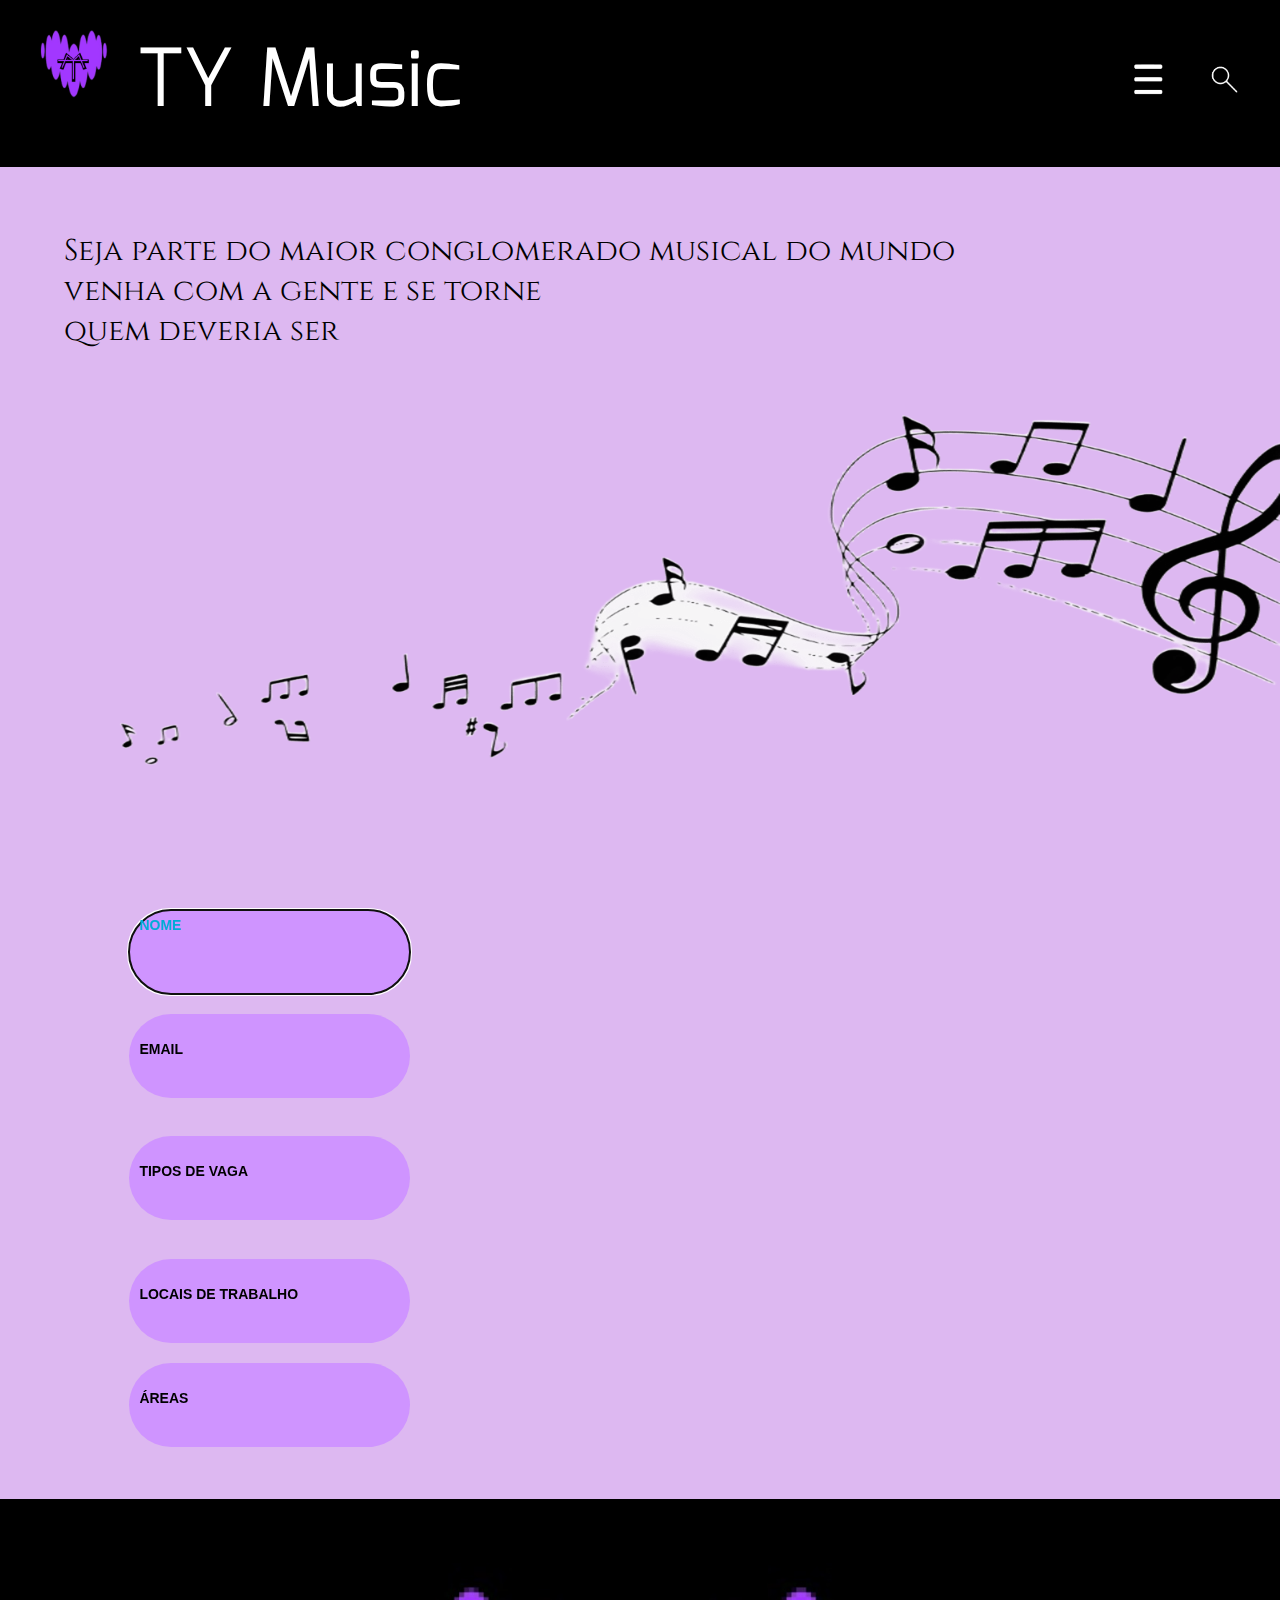
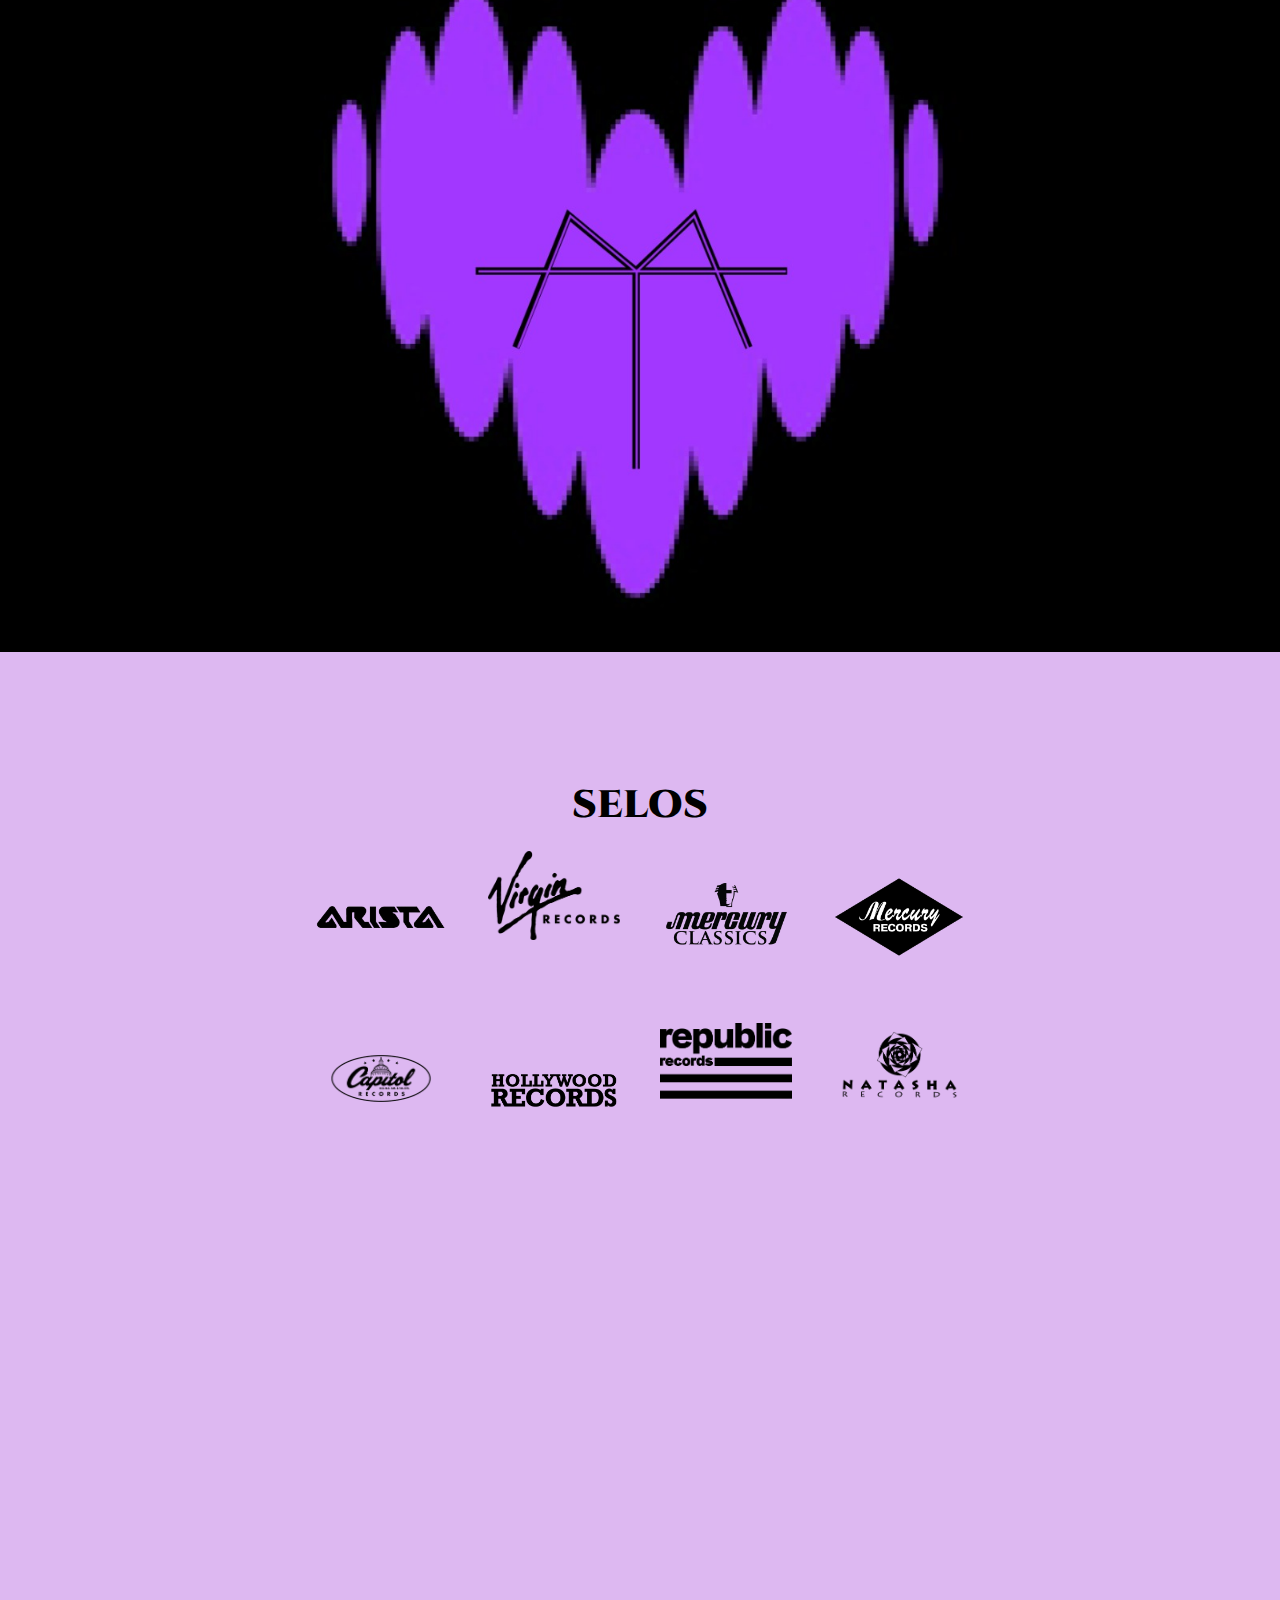
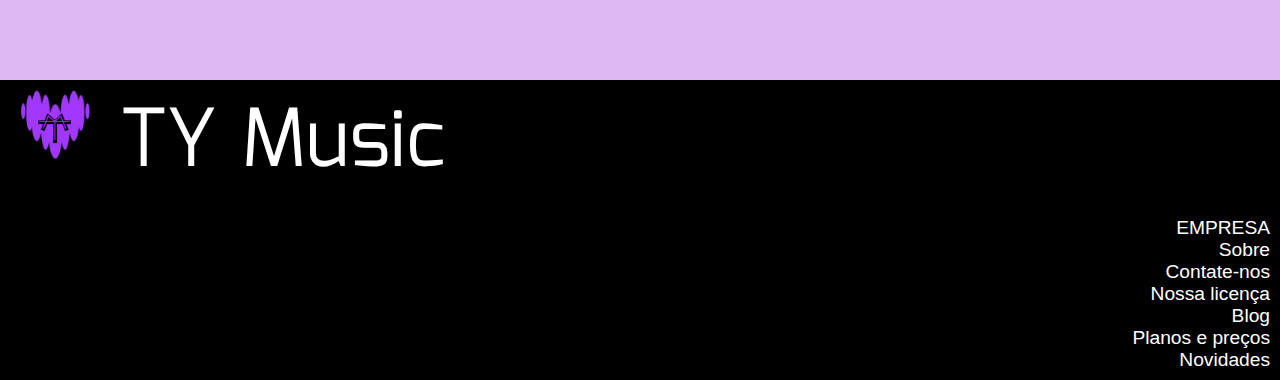
<file: formulário/index.html>
<!DOCTYPE html>
<html lang="pt-br">
  <head>
    <meta charset="UTF-8" />
    <meta name="viewport" content="width=device-width, initial-scale=1.0" />
    <meta http-equiv="X-UA-Compatible" content="ie=edge" />
    <link rel="stylesheet" href="./meusiteartistas.css" />
    <link rel="preconnect" href="https://fonts.googleapis.com">
    <link rel="preconnect" href="https://fonts.gstatic.com" crossorigin>
    <link href="https://fonts.googleapis.com/css2?family=Mina:wght@400;700&display=swap" rel="stylesheet">
    <link rel="preconnect" href="https://fonts.googleapis.com">
    <link rel="preconnect" href="https://fonts.gstatic.com" crossorigin>
    <link href="https://fonts.googleapis.com/css2?family=Cinzel:wght@400..900&family=Mina:wght@400;700&display=swap" rel="stylesheet">
    <title>TY Music</title>
    </head>
    <body>
  
      <header class="header">
        <i class="logoimg"><img src="logo.png" alt="lucas"></i>
        <a class="mina-regular-logo" href="#">TY Music</a>
          <i class="lupa">
            <img src="lupa.png" alt="lucas">
          </i>
          <i class="tres">
            <img src="trestracinhos.png" alt="lucas">
          </i>
      </header>

      <div class="cinzel-letrinhas">
        <a>Seja parte do maior conglomerado musical do mundo<p>
          
        </p></a>
        <a>venha com a gente e se torne<p>

        </p></a>
        <a>quem deveria ser<p>
          
        </p></a>
      </div>
      <div>
        <img src="nota.png" alt="lucas">
      </div>

<div id="parallelogram"></div>

<section>
  <form action="#" method="POST">
    <fieldset>
      <div class="container">
        <input type="text" required name="name" autofocus>

        <label>nome</label>
      </div>

      <div class="container">
        <input type="email" required name="email">

        <label>email</label>
      </div>
    </fieldset>

    <fieldset>
      <div class="container">
        <input type="text" required name="tipos de vaga">
        <label>tipos de vaga</label>
      </div>
    </fieldset>

    <fieldset>
      <div class="container">
        <input type="text" required name="locais de trabalho">
        <label>locais de trabalho</label>
      </div>

      <div class="container">
        <input type="text" required name="áreas">
        <label>áreas</label>
      </div>
    </fieldset>

  </form>
</section>

<div>
  <img src="logao.jpeg" alt="lucas">
</div>

    <div class="container body-content">
            <h1 class="cinzel-selos" >SELOS</h1>
        <section class="gridgrid">
          <div>
            <img src="arista.png" alt="lucas">
          </div>
          <div>
            <img src="virginrecords.png" alt="lucas">
          </div>
          <div>
            <img src="mercurycla.png" alt="lucas">
          </div>
          <div>
            <img src="mercuryrec.png" alt="lucas">
          </div>
          <div>
            <img src="capitolrec.png" alt="lucas">
          </div>
          <div>
            <img src="hollyrec.png" alt="lucas">
          </div>
          <div>
            <img src="repu.png" alt="lucas">
          </div>
          <div>
            <img src="Natasharecordslogo.png" alt="lucas">
          </div>
        </section>
      </div>
      <footer class="site-footer">
        <i class="logoimgfooter"><img src="logo.png" alt="lucas"></i>
        <a class="mina-regular-logofooter" href="#">TY Music</a>
        <ul class="mina-regular"> 
            <li>EMPRESA</li>
            <li>Sobre</li>
            <li>Contate-nos</li>
            <li>Nossa licença</li>
            <li>Blog</li>
            <li>Planos e preços</li>
            <li>Novidades</li>
        </ul>
      </footer>
  </body>
</html>
</file>
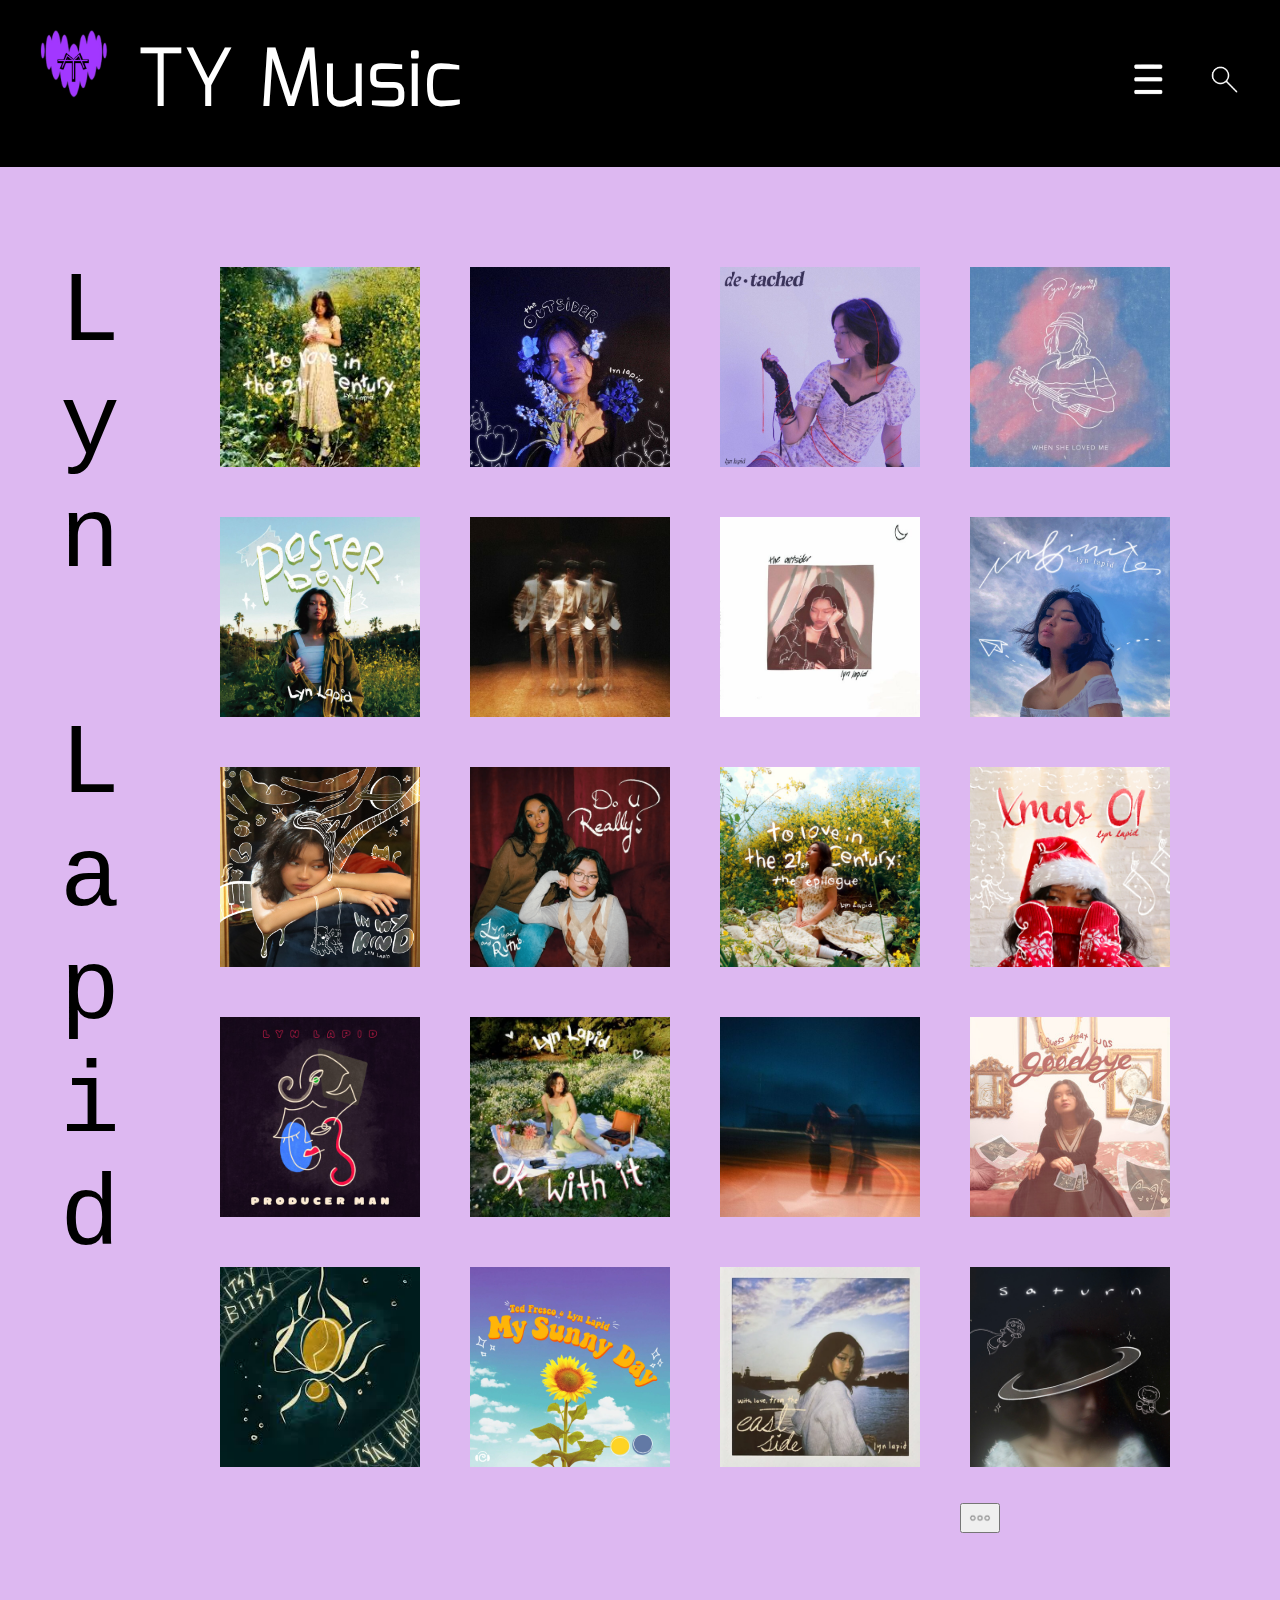
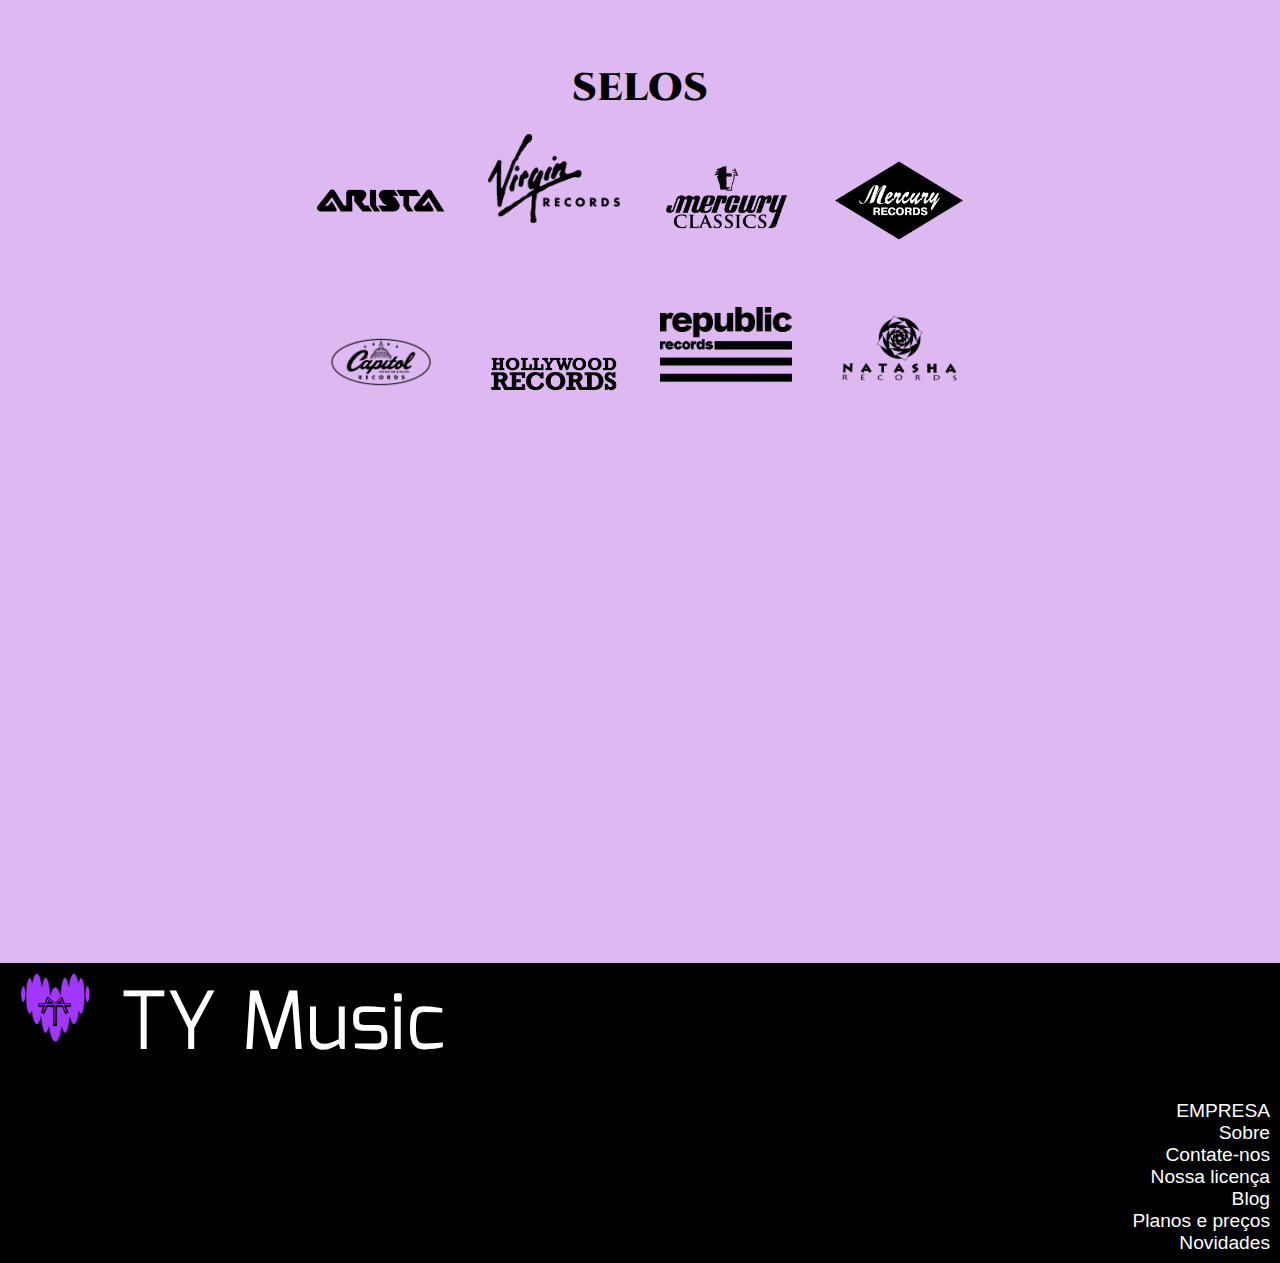
<file: lyn lapid/index.html>
<!DOCTYPE html>
<html lang="pt-br">
  <head>
    <meta charset="UTF-8" />
    <meta name="viewport" content="width=device-width, initial-scale=1.0" />
    <meta http-equiv="X-UA-Compatible" content="ie=edge" />
    <link rel="stylesheet" href="./meusite.css" />
    <link rel="preconnect" href="https://fonts.googleapis.com">
    <link rel="preconnect" href="https://fonts.gstatic.com" crossorigin>
    <link href="https://fonts.googleapis.com/css2?family=Mina:wght@400;700&display=swap" rel="stylesheet">
    <link rel="preconnect" href="https://fonts.googleapis.com">
    <link rel="preconnect" href="https://fonts.gstatic.com" crossorigin>
    <link href="https://fonts.googleapis.com/css2?family=Cinzel:wght@400..900&family=Mina:wght@400;700&display=swap" rel="stylesheet">
    <title>TY Music</title>
    </head>
    <body>
  
      <header class="header">
        <i class="logoimg"><img src="logo.png" alt="mailia"></i>
        <a class="mina-regular-logo" href="#">TY Music</a>
          <i class="lupa">
            <img src="lupa.png" alt="mailia">
          </i>
          <i class="tres">
            <img src="trestracinhos.png" alt="mailia">
          </i>
      </header>
    <div class="main">
      <main class="cinzel-main">
        <pre>L</pre> 
        <pre>y</pre> 
        <pre>n</pre> 
        <pre> </pre> 
        <pre>L</pre> 
        <pre>a</pre> 
        <pre>p</pre> 
        <pre>i</pre> 
        <pre>d</pre></main>

        
    <section class="grid">
      
      <div>
        <span data-tooltip=
         "To love in the 21st century">
            <img src="AFF.jpeg" alt="mailia">
          </span>
      </div>

      <div>
        <span data-tooltip=
          "The Outsider EP">
            <img src="lynlapid11.jpg" alt="mailia">
          </span>
      </div>

      <div>
        <span data-tooltip= "Detached">
            <img src="lynlapid.jpg" alt="mailia">
          </span>
      </div>

      <div>
        <span data-tooltip= "When She Loved Me">
            <img src="lynnnn_1.jpg" alt="mailia">
          </span>
      </div>

      <div>
        <span data-tooltip=
          "Poster Boy">
            <img src="lynlapid1.jpg" alt="mailia">
          </span>
      </div>
      
      <div>
        <span data-tooltip=
          "Wish I Didn't Care (feat. Lyn Lapid)">
            <img src="lynlap_1.jpg" alt="mailia">
          </span>
      </div>
      
      <div>
        <span data-tooltip=
          "The Outsider">
            <img src="LynLaaa.jpg" alt="mailia">
          </span>
      </div>

      <div>
        <span data-tooltip=
          "Infinite">
            <img src="lynlapid12.jpg" alt="mailia">
          </span>
      </div>
      
      <div>
        <span data-tooltip=
          "In My Mind">
            <img src="lyn.jpg" alt="mailia">
          </span>
      </div>

      <div>
        <span data-tooltip=
          "Do u really?">
            <img src="UUUU.png" alt="mailia">
          </span>
      </div>

      <div>
        <span data-tooltip=
          "To love in the 21st century: the epilogue">
            <img src="ly.jpg" alt="mailia">
          </span>
      </div>

      <div>
        <span data-tooltip=
          "XMAS 01">
            <img src="xmas.jpg" alt="mailia">
          </span>
      </div>

      <div>
        <span data-tooltip=
          "Producer Man">
            <img src="producer.jpg" alt="mailia">
          </span>
      </div>

      <div>
        <span data-tooltip=
          "Okay with it">
            <img src="Laaa.jpg" alt="mailia">
          </span>
      </div>
      
      <div>
        <span data-tooltip=
          "Back From the Dead">
            <img src="Sunflower.jpg" alt="mailia">
          </span>
      </div>

      <div>
        <span data-tooltip=
          "I Guess That Was Goodbye">
            <img src="goodbye.jpeg" alt="mailia">
          </span>
      </div>

      <div>
        <span data-tooltip=
          "Itsy Bitsy">
            <img src="images.jpeg" alt="mailia">
          </span>
      </div>
      
      <div>
        <span data-tooltip=
          "My Sunny Day">
            <img src="sunny.jpg" alt="mailia">
          </span>
      </div>

      <div>
        <span data-tooltip=
          "East Side">
            <img src="east.webp" alt="mailia">
          </span>
      </div>

      <div>
        <span data-tooltip=
          "Saturn">
            <img src="saturno.jpg" alt="mailia">
          </span>
      </div>
    </section>

  </div>
  <div class="pontinhos">
    <button><img src="pontao.png" alt="mailia"></button>
  </div>

    <div class="container body-content">
            <h1 class="cinzel-selos" >SELOS</h1>
        <section class="gridgrid">
          <div>
            <img src="arista.png" alt="mailia">
          </div>
          <div>
            <img src="virginrecords.png" alt="mailia">
          </div>
          <div>
            <img src="mercurycla.png" alt="mailia">
          </div>
          <div>
            <img src="mercuryrec.png" alt="mailia">
          </div>
          <div>
            <img src="capitolrec.png" alt="mailia">
          </div>
          <div>
            <img src="hollyrec.png" alt="mailia">
          </div>
          <div>
            <img src="repu.png" alt="mailia">
          </div>
          <div>
            <img src="Natasharecordslogo.png" alt="mailia">
          </div>
        </section>
      </div>
      <footer class="site-footer">
        <i class="logoimgfooter"><img src="logo.png" alt="mailia"></i>
        <a class="mina-regular-logofooter" href="#">TY Music</a>
        <ul class="mina-regular"> 
            <li>EMPRESA</li>
            <li>Sobre</li>
            <li>Contate-nos</li>
            <li>Nossa licença</li>
            <li>Blog</li>
            <li>Planos e preços</li>
            <li>Novidades</li>
        </ul>
      </footer>
  </body>
</html>
</file>
<file: formulário/meusiteartistas.css>
body,
ul,
li,
p {
  margin: 0px;
  padding: 0px;
  list-style: none;
  font-size: 1.2rem;
  font-family: Arial;
}

body {
  margin-bottom: 100px;
  background-color: #ddb8f1;
}

a {
  text-decoration: none;
}

h1 {
  text-align: center;
  margin-top: 100px;
}

img {
  max-width: 100%;
  display: block;
}

.header {
  background: #000000;
  flex-wrap: wrap;
  justify-content: space-between;
  align-items: center;
  padding: 20px;
}

.mina-regular-logo {
  font-family: "Mina", sans-serif;
  font-weight: 400;
  font-size: 80px;
  font-style: normal;
  color: #ffffff;
  text-align: start;
  margin:10px;
}

.cinzel-selos {
  font-family: "Cinzel", serif;
  font-weight: 900;
  font-style: normal;
  color: #000000;
  margin-top:   10%;
}

.cinzel-letrinhas {
  font-family: "Cinzel", serif;
  font-weight: 400;
  font-size: 30px;
  font-style: normal;
  color: #000000;
  margin-top: 5%;
  margin-left: 5%;
}

.mina-regular {
  font-family: "Mina", sans-serif;
  font-weight: 400;
  font-style: normal;
  color: #ffffff;
  text-align: right;
  margin:10px;
}

.logoimg {
  width: 7%;
  float:left;
  margin:10px;
  align-items: center;
}

.logoimgfooter {
  width: 7%;
  float:left;
  margin:10px;
  align-items: center;
}

.mina-regular-logofooter {
  font-family: "Mina", sans-serif;
  font-weight: 400;
  font-size: 80px;
  font-style: normal;
  color: #ffffff;
  text-align: start;
  margin:10px;
}

.lupa {
  display: flex;
  width: 4%;
  height: 100px;
  float: right;
  margin:10px;
  align-items: center;
}

.tres {
  display: flex;
  width: 5%;
  height: 100px;
  float: right;
  margin:10px;
  align-items: center;
}
  

.main {
  display: flex;
  margin-top: 0%;
  margin-bottom: 0%;
}


* {
    margin: 0;
  }
  html, body {
    height: 100%;
  }
  .body-content {
    min-height: 100%;
    /* igual a altura do rodapé */
    margin-bottom: 0px; 
  }
  .body-content:after {
    content: "";
    display: block;
  }
  .site-footer, .page-wrap:after {
    height: 300px; 
  }
  .site-footer {
    background-color: #000000;
  }

.gridgrid {
  display: grid;
  grid-template-columns: repeat(4, 1fr);
  max-width: 650px;
  padding: 20px;
  grid-gap: 40px;
  margin-top: 0%;
  margin-left: auto;
  margin-right: auto;

}
  
@media (max-width: 900px) {
  .gridgrid {
    grid-template-columns: repeat(2, 1fr);
  }
}

@media (max-width: 600px) {
  .gridgrid {
    grid-template-columns: repeat(2, 1fr);
  }
}


section {
  display: flex;

  background: rgba(255, 255, 255, 0);

  /*Gerar espaço ao redor do conteúdo do elemento
	  30px superior e inferior
	  5px para a esquerda e direita. */
  padding: 30px 5px;

  /* Arredonda cantos. */
  border-radius: 10px;

  /* Tamanho máximo do elemento*/
  max-width: 70vw;
}

section h1 {
  padding: 40px 10px;
  text-align: center;
}

fieldset {
  /* Remove a borda. */
  border: none;
  margin-left: 100px;
}




.container {
  /* Tipo de método de posicionamento de um elemento (estático, relativo, fixo, absoluto ou aderente)

	/* Definido como relative, indica que está posicionado em relação à sua posição normal. 

	Outro conteúdo não será ajustado para caber em qualquer lacuna deixada pelo elemento.*/

  /* relative - indica que esta posicionado
	   em relação à sua posição normal. */
  position: relative;
}

.container input {
  margin: 10px 10px;

  /* Define a largura do elemento. */
  width: calc(100% - 20px);

  /* Defina a altura do elementos. */
  height: 70px;

  /* Remove a borda. */
  border: none;

  background-color: #cf94ff;
  border-radius: 50px;
  color: #333;

  /* Tamanho da fonte.*/
  font-size: 18px;

  /* Aumenta a largura do contorno do texto.*/
  font-weight: 700;

  /* Gera espaço ao redor do conteúdo do elemento
	   (superior, direito, inferior e esquerdo) */
  padding: 14px 10px 0 10px;
}

.container label {
  /* Tranforma o texto deixando todas as letras
	   em maiúsculo. */
  text-transform: uppercase;
  font-size: 14px;
  font-weight: 700;
  color: #000000;

  /* Posiciona qualquer elemento de acordo com o 
	   elemento pai, deixando de fazer parte do fluxo 
	   comum do documento.*/
  position: absolute;

  /* Defina a altura entre linha. */
  line-height: 70px;

  /* Posição vertical que necessita que o elemento 
	   tenha uma posição determinada. */
  top: 10px;

  /* Distância da borda esquerda.*/
  left: 20px;

  /* Impede a seleção de texto.*/
  user-select: none;

  /* Se o elemento deve agir ou não a
	   eventos do ponteiro. */
  pointer-events: none;

  /* Altera os valores das propriedades
	   suavemente em um tempo determinado.*/
  transition: 0.5s;
}

/* ~ - Quando ocorrer o foco no input 
   altere as propriedades do label. */
.container input:focus~label,
.container input:valid~label {
  left: 20px;
  top: -10px;
  color: #00acd7;
}
</file>
<file: lyn lapid/meusite.css>
body,
ul,
li,
p {
  margin: 0px;
  padding: 0px;
  list-style: none;
  font-size: 1.2rem;
  font-family: Arial;
}

body {
  margin-bottom: 100px;
  background-color: #ddb8f1;
}

a {
  text-decoration: none;
  color: white;
}

h1 {
  text-align: center;
  margin-top: 100px;
}

img {
  max-width: 100%;
  display: block;
}

.header {
  background: #000000;
  flex-wrap: wrap;
  justify-content: space-between;
  align-items: center;
  padding: 20px;
}

.mina-regular-logo {
  font-family: "Mina", sans-serif;
  font-weight: 400;
  font-size: 80px;
  font-style: normal;
  color: #ffffff;
  text-align: start;
  margin:10px;
}

.cinzel-selos {
  font-family: "Cinzel", serif;
  font-weight: 900;
  font-style: normal;
  color: #000000;
  margin-top: 0%;
}

.mina-regular {
  font-family: "Mina", sans-serif;
  font-weight: 400;
  font-style: normal;
  color: #ffffff;
  text-align: right;
  margin:10px;
}

.logoimg {
  width: 7%;
  float:left;
  margin:10px;
  align-items: center;
}

.logoimgfooter {
  width: 7%;
  float:left;
  margin:10px;
  align-items: center;
}

.mina-regular-logofooter {
  font-family: "Mina", sans-serif;
  font-weight: 400;
  font-size: 80px;
  font-style: normal;
  color: #ffffff;
  text-align: start;
  margin:10px;
}

.lupa {
  display: flex;
  width: 4%;
  height: 100px;
  float: right;
  margin:10px;
  align-items: center;
}

.tres {
  display: flex;
  width: 5%;
  height: 100px;
  float: right;
  margin:10px;
  align-items: center;
}
  

.cinzel-main {
  font-family: 'Cinzel', serif;
  font-style: normal;
  font-size:100px;
  align-items: center;
  margin-right: 0%;
  margin-top: 7%;
  margin-left: auto;
  
}

.main {
  display: flex;
  margin-top: 0%;
  margin-bottom: 0%;
}

.pontinhos {
  max-width: 40px;
  max-height: 40px;
  margin-left: 75%;
  margin-right: 5%;
  margin-top: -5%;
  margin-bottom: 10%;

}

* {
    margin: 0;
  }
  html, body {
    height: 100%;
  }
  .body-content {
    min-height: 100%;
    /* igual a altura do rodapé */
    margin-bottom: 0px; 
  }
  .body-content:after {
    content: "";
    display: block;
  }
  .site-footer, .page-wrap:after {
    height: 300px; 
  }
  .site-footer {
    background-color: #000000;
  }

.grid {
    display: grid;
    grid-template-columns: repeat(4, 1fr);
    max-width: 900px;
    padding: 100px;
    margin:100px;
    grid-gap: 50px;
    align-items: center;
    margin-left: 0%;
    margin-top: 0%;
    margin-right: auto;
    margin-bottom: 0%;
    
}

.grid img{
  max-width: 200px;
  max-height: 200px;
}

[data-tooltip] {
  position: relative;
  font-weight: bold;
}

[data-tooltip]:after {
  display: none;
  position: absolute;
  top: 0px;
  padding: 50px;
  border-radius: 3px;
  left: 0%;
  right: 0%;
  bottom: 0%;
  content: attr(data-tooltip);
  white-space: normal;
  background-color: #000000a2;
  color: White;
}

[data-tooltip]:hover:after {
  display: block;
} 

.gridgrid {
  display: grid;
  grid-template-columns: repeat(4, 1fr);
  max-width: 650px;
  padding: 20px;
  grid-gap: 40px;
  margin-top: 0%;
  margin-left: auto;
  margin-right: auto;

}
  
@media (max-width: 900px) {
  .grid {
    grid-template-columns: repeat(2, 1fr);
  }
  .gridgrid {
    grid-template-columns: repeat(2, 1fr);
  }
}

@media (max-width: 600px) {
  .grid {
    grid-template-columns: repeat(1, 1fr);
  }
  .gridgrid {
    grid-template-columns: repeat(2, 1fr);
  }
}
</file>
